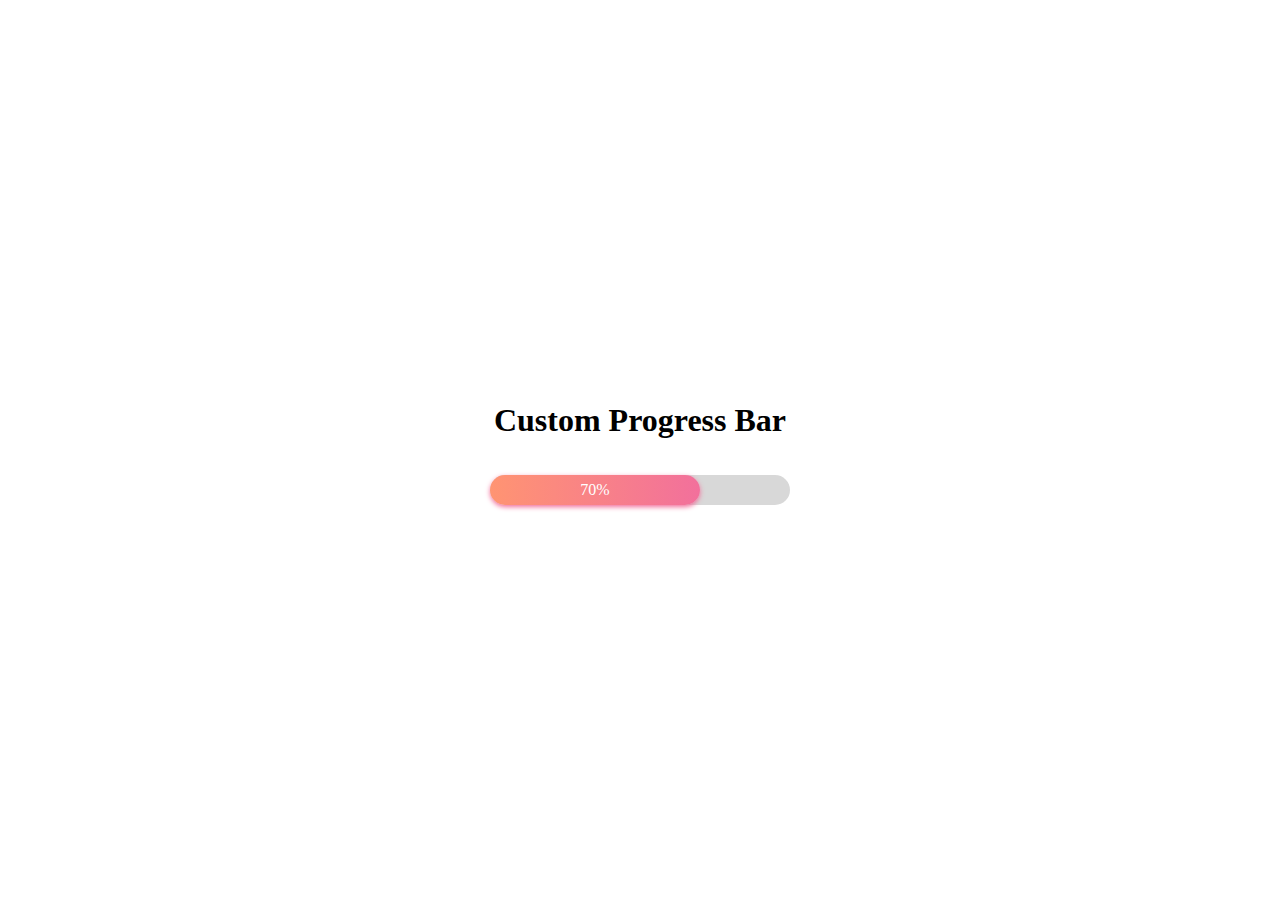
<file: 001_custom-progress-bar/index.html>
<!DOCTYPE html>
<html lang="en">
<head>
  <meta charset="UTF-8">
  <meta name="viewport" content="width=device-width, initial-scale=1.0">
  <title>Document</title>
  <link rel="stylesheet" href="./style.css"></link>
</head>
<body>
  <h1>Custom Progress Bar</h1>

  <div class="progress">
    <div class="progress-done" data-done="70">
      70%
    </div>
  </div>

  <script src="./index.js"></script>
</body>
</html>
</file>
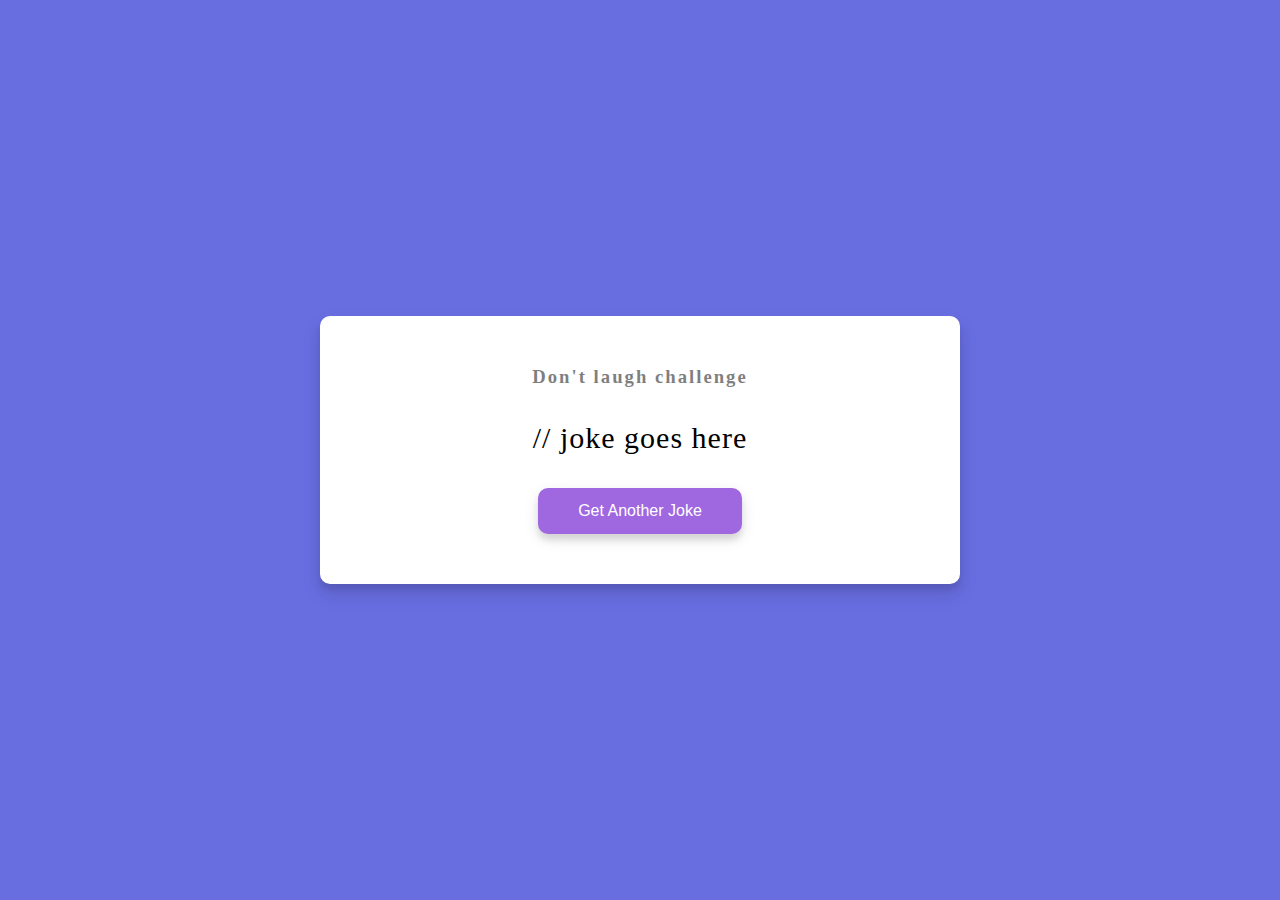
<file: 002_dad-jokes/index.html>
<!DOCTYPE html>
<html lang="en">
<head>
  <meta charset="UTF-8">
  <meta name="viewport" content="width=device-width, initial-scale=1.0">
  <title>Document</title>
  <link rel="stylesheet" href="./style.css"></link>
</head>
<body>
  <div class="container">
    <h3>Don't laugh challenge</h3>
    <div id="joke" class="joke">
      // joke goes here
    </div>
    <button id="getJoke" class="btn">Get Another Joke</button>
  </div>

  <script src="./index.js"></script>
</body>
</html>
</file>
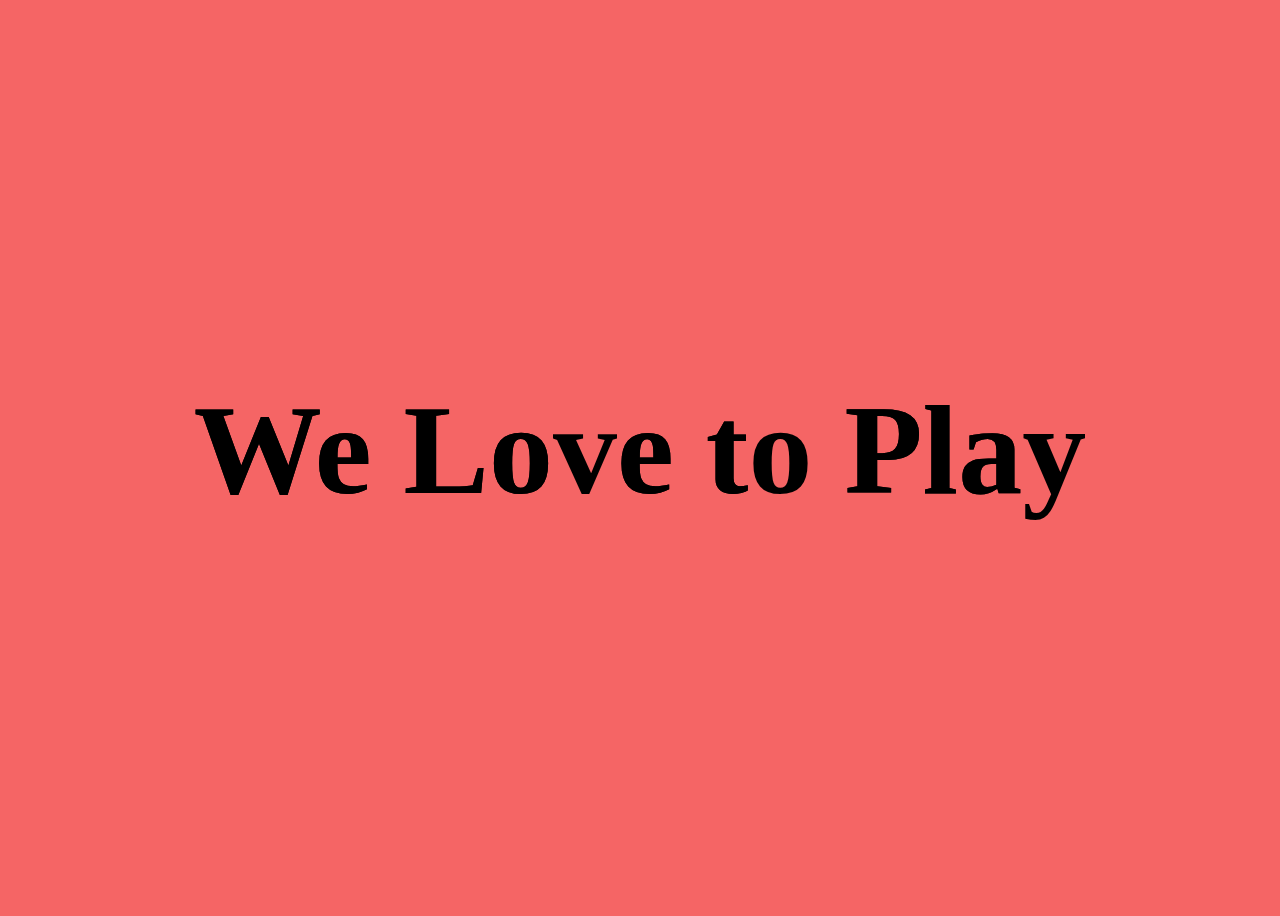
<file: 004_line-through-effect/index.html>
<!DOCTYPE html>
<html lang="en">
<head>
  <meta charset="UTF-8">
  <meta name="viewport" content="width=device-width, initial-scale=1.0">
  <title>Document</title>
  <link rel="stylesheet" href="./style.css"></link>
</head>
<body>
  <div class="line"></div>
  <h1 id="text">We Love to Play</h1>

  <script src="./index.js"></script>
</body>
</html>
</file>
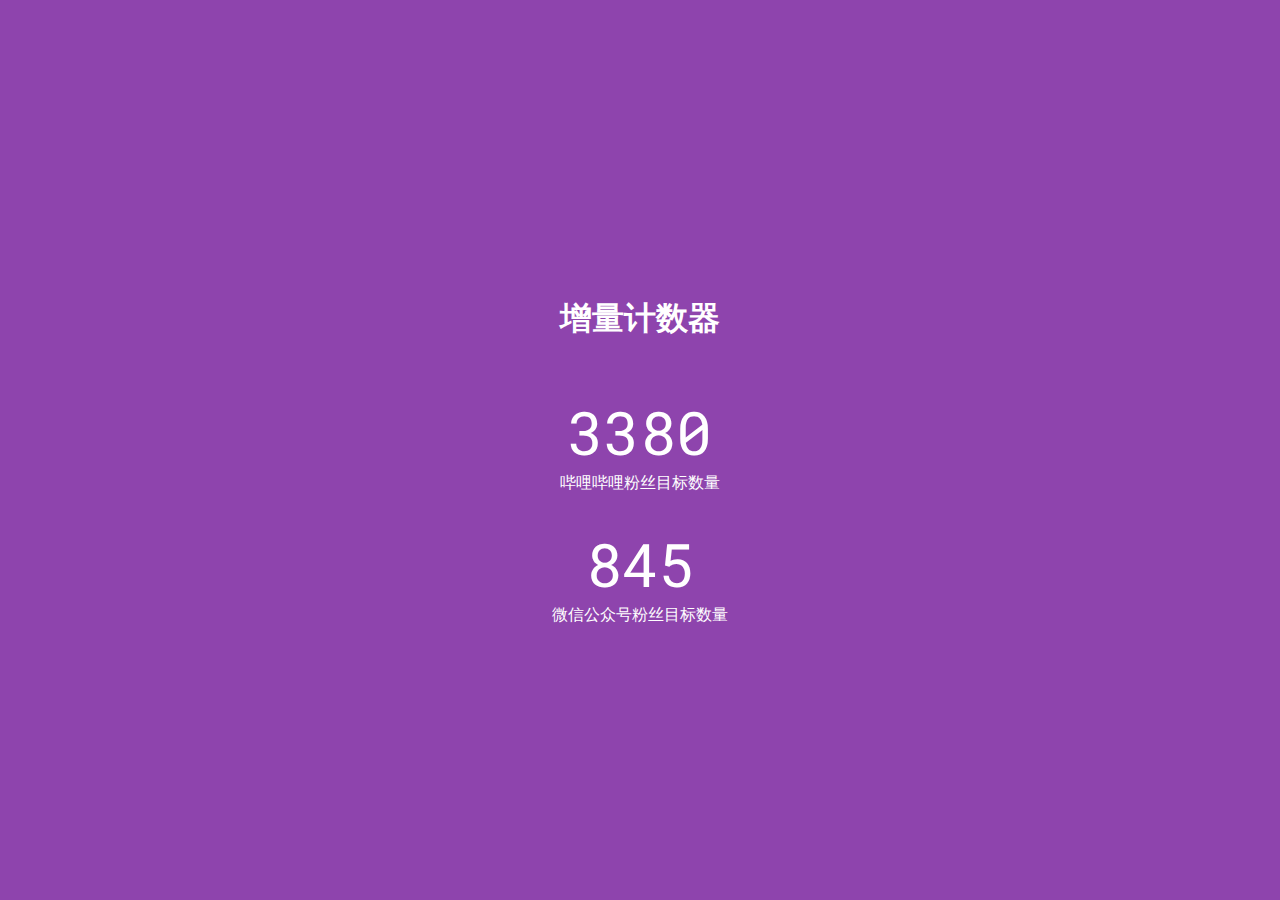
<file: 005_incrementing-counter/index.html>
<!DOCTYPE html>
<html lang="en">
<head>
  <meta charset="UTF-8">
  <meta name="viewport" content="width=device-width, initial-scale=1.0">
  <title>Document</title>
  <link rel="stylesheet" href="./style.css"></link>
</head>
<body>
  <h1>增量计数器</h1>
  <div class="counter" data-target="20000"></div>
  <span>哔哩哔哩粉丝目标数量</span>

  <div class="counter" data-target="5000"></div>
  <span>微信公众号粉丝目标数量</span>

  <script src="./index.js"></script>
</body>
</html>
</file>
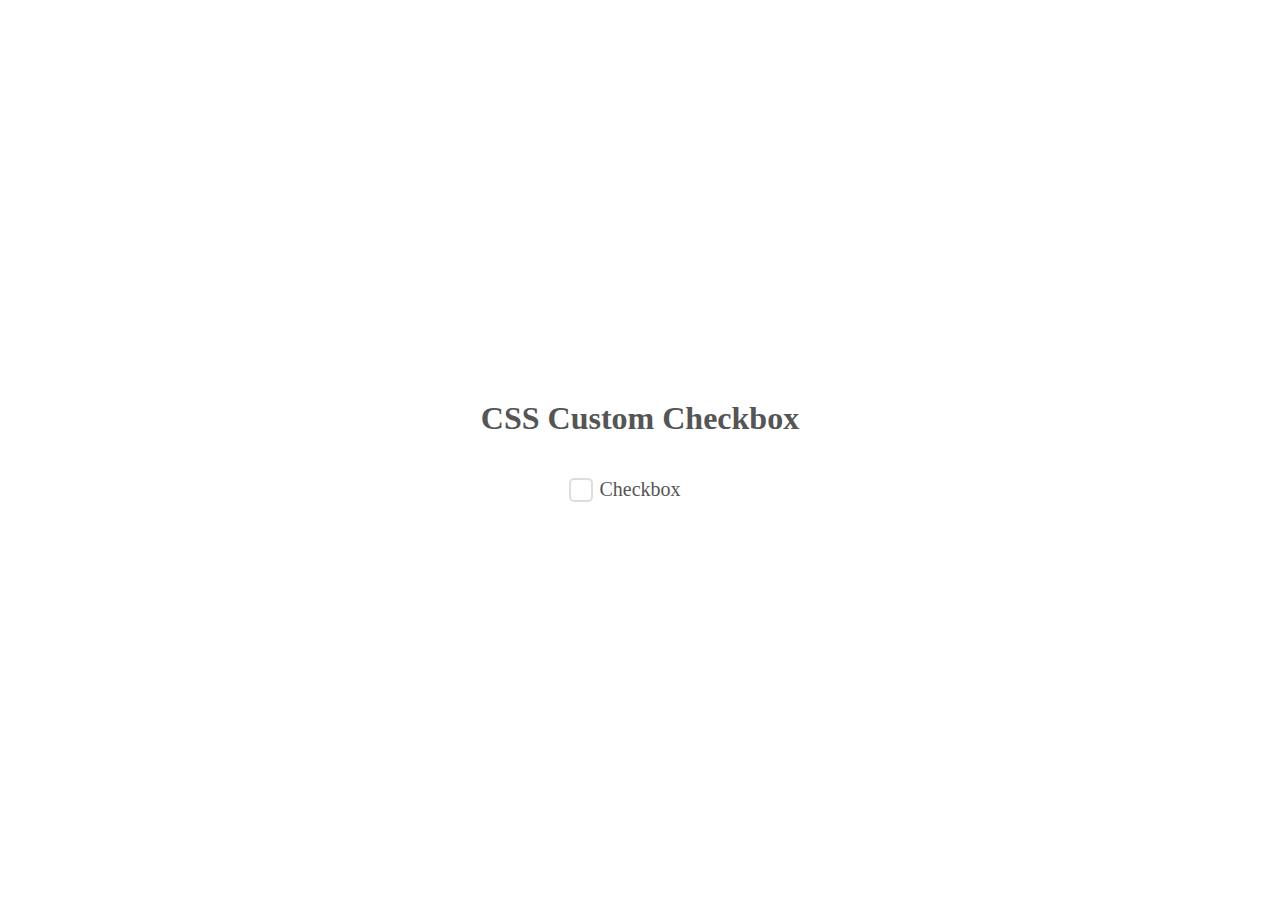
<file: 006_css-custom-checkbox/index.html>
<!DOCTYPE html>
<html lang="en">
<head>
  <meta charset="UTF-8">
  <meta name="viewport" content="width=device-width, initial-scale=1.0">
  <title>Document</title>
  <link rel="stylesheet" href="./style.css"></link>
</head>
<body>
  <h1>CSS Custom Checkbox</h1>

  <div class="form-control">
    <input type="checkbox" id="checkbox" class="checkbox" />
    <label for="checkbox" class="label">Checkbox</label>
  </div>
</body>
</html>
</file>
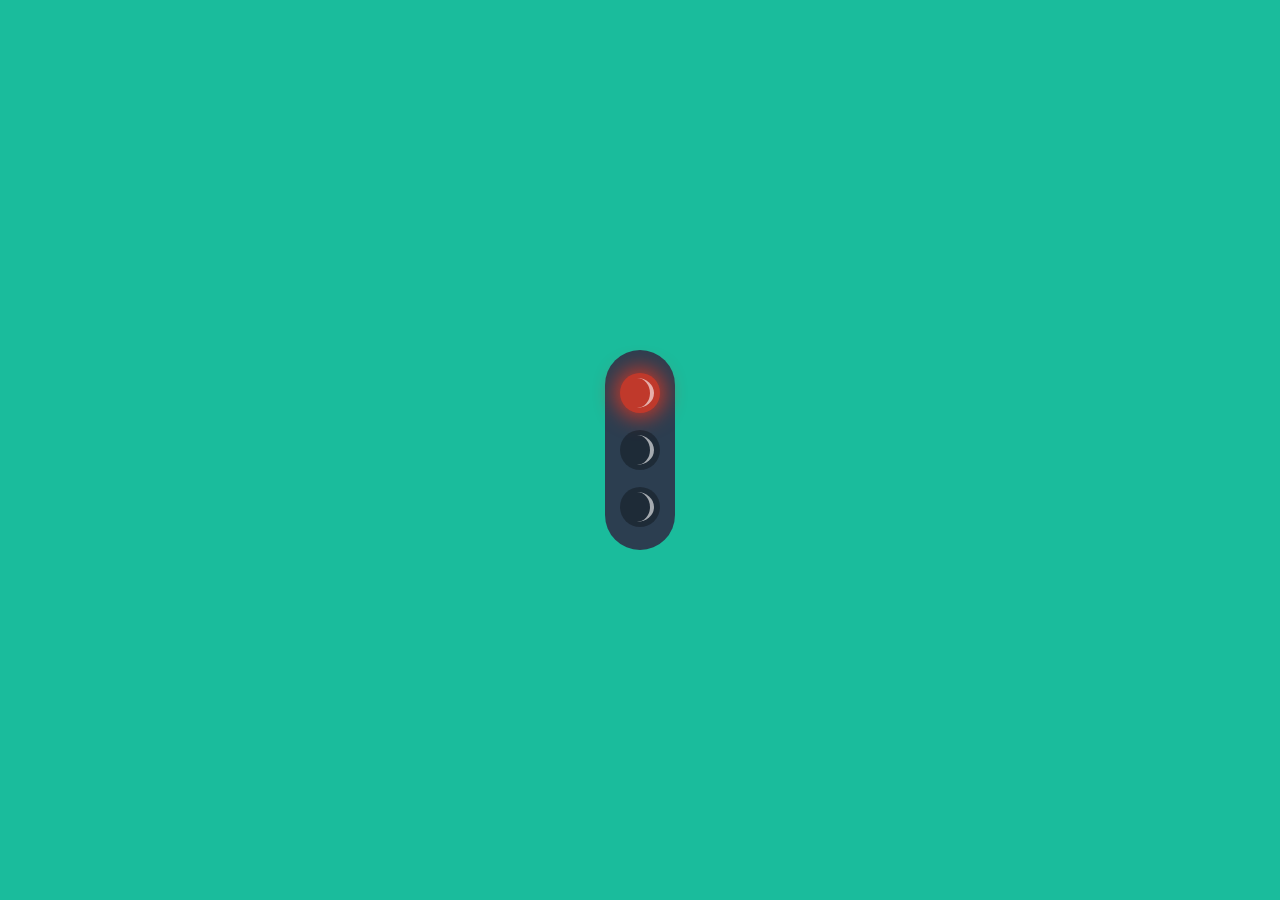
<file: 007_traffic-lights/index.html>
<!DOCTYPE html>
<html lang="en">
<head>
  <meta charset="UTF-8">
  <meta name="viewport" content="width=device-width, initial-scale=1.0">
  <title>Document</title>
  <link rel="stylesheet" href="./style.css"></link>
</head>
<body>
  <div class="container">
    <div class="circle red" color="red"></div>
    <div class="circle" color="yellow"></div>
    <div class="circle" color="green"></div>
  </div>

  <script src="./index.js"></script>
</body>
</html>
</file>
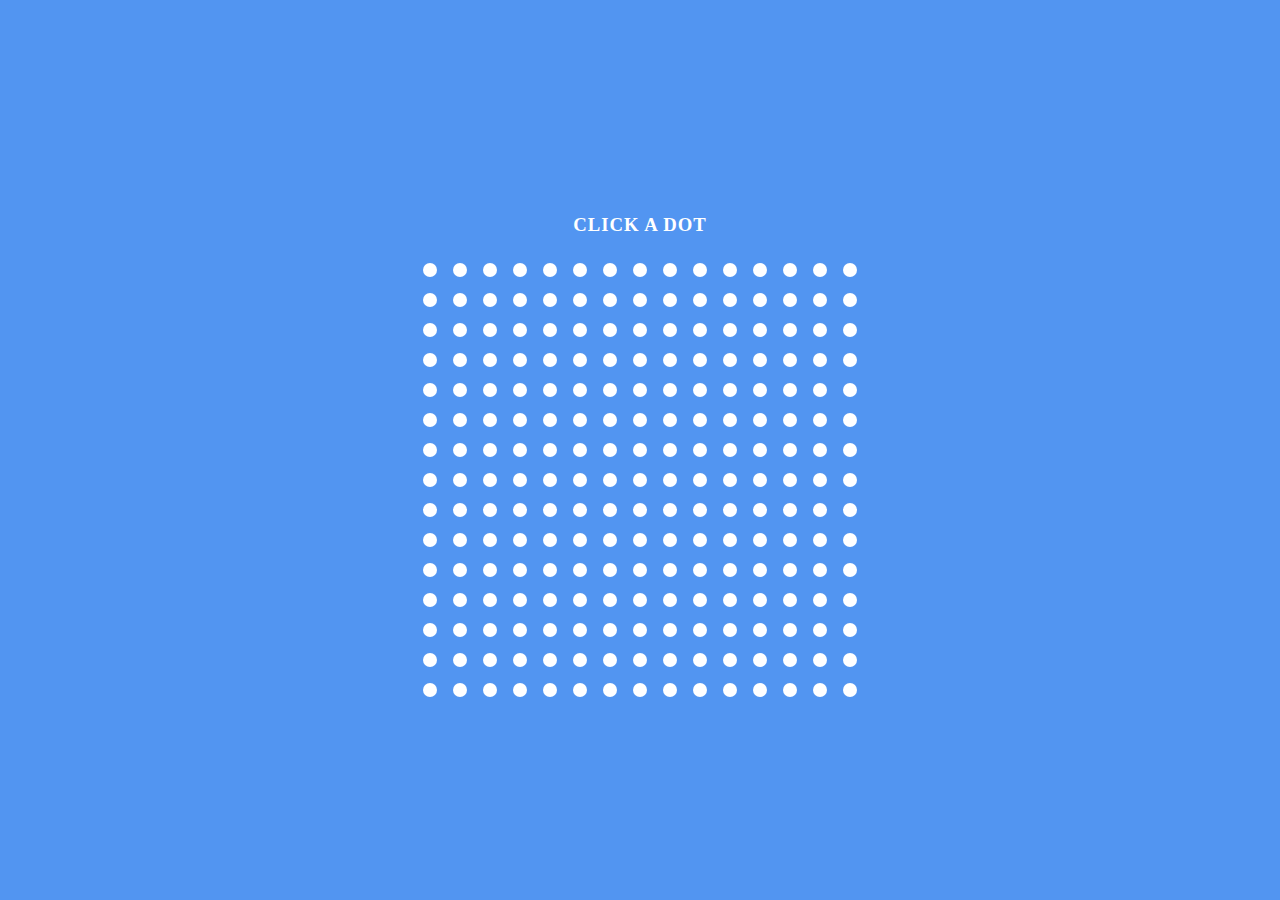
<file: 008_waves/index.html>
<!DOCTYPE html>
<html lang="en">
<head>
  <meta charset="UTF-8">
  <meta name="viewport" content="width=device-width, initial-scale=1.0">
  <title>Document</title>
  <link rel="stylesheet" href="./style.css"></link>
</head>
<body>
  <h3>Click a dot</h3>
  <div id="container" class="container"></div>

  <script src="./index.js"></script>
</body>
</html>
</file>
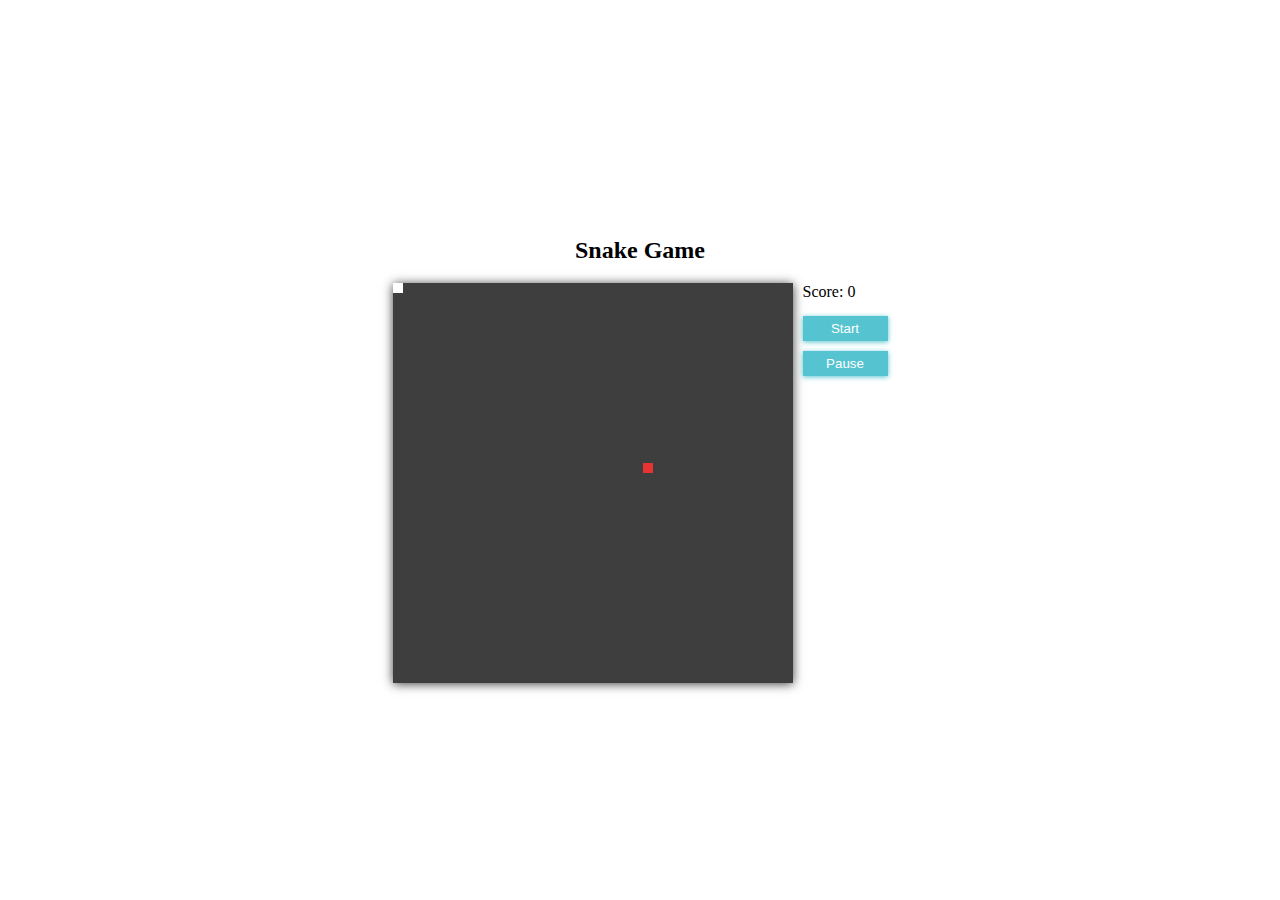
<file: 011_snake-game/index.html>
<!DOCTYPE html>
<html lang="en">
<head>
  <meta charset="UTF-8">
  <meta name="viewport" content="width=device-width, initial-scale=1.0">
  <title>Snake Game</title>
  <link rel="stylesheet" href="./style.css"></link>
</head>
<body>
  <h2>Snake Game</h2>
  <div class="container">
    <canvas class="canvas" width="400" height="400"></canvas>
    <div class="operations">
      <div class="score">
        Score: <span id="score">0</span>
      </div>
      <button id="start">Start</button>
      <button id="pause">Pause</button>
    </div>
  </div>

  <script src="./Target.js"></script>
  <script src="./Snake.js"></script>
  <script src="./index.js"></script>
</body>
</html>
</file>
<file: 001_custom-progress-bar/style.css>
body {
  height: 100vh;
	margin: 0;
	display: flex;
  flex-direction: column;
	align-items: center;
	justify-content: center;
}

.progress {
	background-color: #d8d8d8;
	border-radius: 20px;
	position: relative;
	margin: 15px 0;
	height: 30px;
	width: 300px;
}

.progress-done {
  height: 100%;
	width: 0;
  display: flex;
	align-items: center;
	justify-content: center;
	background: linear-gradient(to left, #F2709C, #FF9472);
	box-shadow: 0 3px 3px -5px #F2709C, 0 2px 5px #F2709C;
	border-radius: 20px;
	color: #fff;
	opacity: 0;
	transition: 1s ease 0.3s;
}
</file>
<file: 002_dad-jokes/style.css>
body {
  height: 100vh;
  margin: 0;
	display: flex;
	flex-direction: column;
	align-items: center;
	justify-content: center;
  background-color: #686de0;
}

.container {
  width: 600px;
  max-width: 100%;
  padding: 50px 20px;
  border-radius: 10px;
	box-shadow: 0 10px 20px rgba(0, 0, 0, 0.1), 0 6px 6px rgba(0, 0, 0, 0.1);
	background-color: #fff;
	text-align: center;
}

h3 {
	opacity: 0.5;
	letter-spacing: 2px;
	margin: 0;
}

.joke {
  max-width: 500px;
  margin: 30px auto;
	font-size: 30px;
	letter-spacing: 1px;
	line-height: 40px;
}

.btn {
	background-color: #9F68E0;
	border: 0;
	border-radius: 10px;
	box-shadow: 0 5px 15px rgba(0, 0, 0, 0.1), 0 6px 6px rgba(0, 0, 0, 0.1);
	color: #fff;
	cursor: pointer;
	font-size: 16px;
	padding: 14px 40px;
}

.btn:active {
	transform: scale(0.9);
}

.btn:focus {
	outline: 0;
}
</file>
<file: 004_line-through-effect/style.css>
* {
	box-sizing: border-box;
}

body {
	background-color: #f56565;
	height: 100vh;
	overflow: hidden;
}

h1 {
	width: 100%;
	margin: 0;
	position: absolute;
	top: 50%;
	left: 50%;
	transform: translate(-50%, -50%);
	font-size: 10vw;
	font-weight: bold;
	text-align: center;
	z-index: 1;
}

.overlay {
	z-index: 2;
}

.line {
	height: 2vw;
	width: 0;
	position: absolute;
	top: 50%;
	left: -1vw;
	transform: translateY(-50%);
	background-color: #fff;
	border-radius: 50px;
	animation: grow 3s linear forwards;
	z-index: 2;
}

@keyframes grow {
	to {
		width: 68vw;
	}
}
</file>
<file: 005_incrementing-counter/style.css>
@import url('https://fonts.googleapis.com/css?family=Roboto+Mono&display=swap');

* {
	box-sizing: border-box;
}

body {
	background-color: #8e44ad;
	color: #fff;
	font-family: 'Roboto Mono', sans-serif;
	display: flex;
	align-items: center;
	justify-content: center;
	flex-direction: column;
	height: 100vh;
	margin: 0;
}

.counter {
	font-size: 60px;
	margin-top: 30px;
}
</file>
<file: 006_css-custom-checkbox/style.css>
* {
	box-sizing: border-box;
}

body {
	color: #555;
	display: flex;
	align-items: center;
	justify-content: center;
	flex-direction: column;
	min-height: 100vh;
	margin: 0;
}

.form-control {
	margin: 20px 0;
}

.checkbox {
  position: absolute;
	left: -9999px;  
}

.label {
	font-size: 20px;
  position: relative;
  cursor: pointer;
}

.label:before {
  content: '';
  width: 20px;
	height: 20px;
	background-color: #fff;
	border: 2px solid #ddd;
	border-radius: 5px;
	display: inline-block;
	position: absolute;
	left: -30px;
}

.label:after {
	content: '\2713';
	display: inline-block;
	position: absolute;
  left: -25px;
  color: #2ecc71;
	transform: scale(0);
	transition: transform 0.2s linear;
}

.checkbox:checked + .label:after {
	transform: scale(1);
}
</file>
<file: 007_traffic-lights/style.css>
* {
	box-sizing: border-box;
}

body {
	background-color: #1abc9c;
	display: flex;
	align-items: center;
	justify-content: center;
	min-height: 100vh;
	margin: 0;
}

.container {
  height: 200px;
	width: 70px;
	background-color: #2c3e50;
	border-radius: 50px;
	display: flex;
	flex-direction: column;
	align-items: center;
	justify-content: space-around;
	padding: 15px 0;
}

.circle {
	background-color: rgba(0, 0, 0, 0.3);
	border-radius: 100%;
	position: relative;
	height: 40px;
	width: 40px;
}

.circle::after {
	border-right: 4px solid rgba(255, 255, 255, 0.6);
	border-radius: 100%;
	content: ' ';
	position: absolute;
	top: 5px;
	left: 0px;
	width: 30px;
	height: 30px;
}

.circle.red {
	background-color: #c0392b;
	box-shadow: 0 0 20px 5px #c0392b;
}

.circle.yellow {
	background-color: #f1c40f;
	box-shadow: 0 0 20px 5px #f1c40f;
}

.circle.green {
	background-color: #2ecc71;
	box-shadow: 0 0 20px 5px #2ecc71;
}
</file>
<file: 008_waves/style.css>
* {
	box-sizing: border-box;
}

body {
	background-color: #5295F1;
	color: #fff;
	display: flex;
	flex-direction: column;
	align-items: center;
	justify-content: center;
	height: 100vh;
	margin: 0;
}

h3 {
	color: #fff;
	text-transform: uppercase;
	letter-spacing: 1px;
}

.container {
	display: flex;
	align-items: center;
	justify-content: center;
	flex-wrap: wrap;
	width: 450px;
}

.circle {
	background-color: #fff;
	border-radius: 50%;
	cursor: pointer;
	margin: 8px;
	height: 14px;
	width: 14px;
	transition: transform 0.3s linear;
}

.circle.grow {
	transform: scale(2);
}
</file>
<file: 011_snake-game/style.css>
body {
  display: flex;
  align-items: center;
  justify-content: center;
  flex-direction: column;
  height: 100vh;
  margin: 0;
}

.container {
  display: flex;
  align-items: flex-start;
}

.canvas {
  background-color: #3e3e3e;
  box-shadow: 0 1px 10px #3e3e3e;
  margin-right: 10px;
}

.operations {
  display: flex;
  flex-direction: column;
  width: 85px;
}

.score {
  margin-bottom: 15px;
}

button {
  margin-bottom: 10px;
  height: 25px;
  background-color: #55c4d0;
  border: none;
  box-shadow: 0 1px 5px #55c4d0;
  outline: none;
  cursor: pointer;
  color: #fff;
}

button:active {
  transform: scale(0.8);
}
</file>
